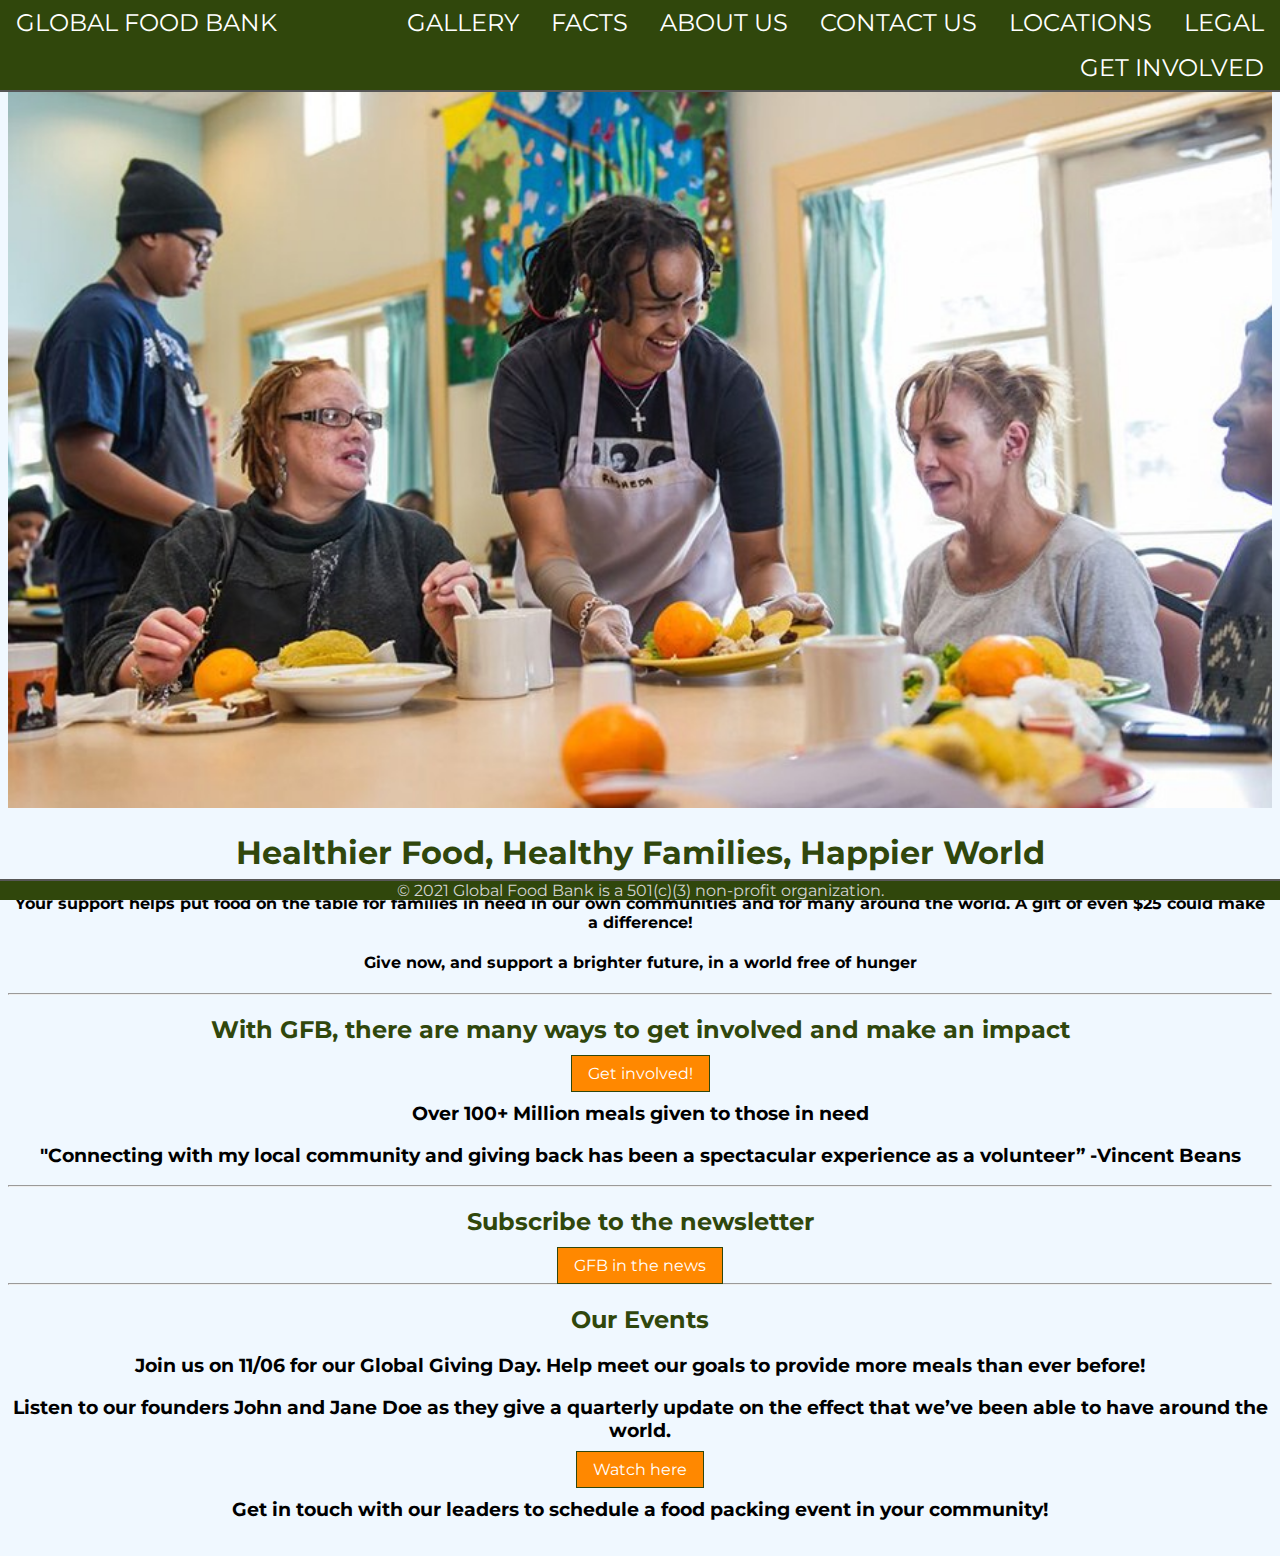
<file: pages/index.html>
<!DOCTYPE HTML>

<html>
    <head>
        <title>Global Food Bank</title>
        <meta charset="UTF-8">
        <meta name = "viewport" content="width=device-width", initial-scale="1">
        <link rel="stylesheet" type="text/css" href="style.css">
        <link rel="preconnect" href="https://fonts.googleapis.com">
        <link rel="preconnect" href="https://fonts.gstatic.com" crossorigin>
        <link href="https://fonts.googleapis.com/css2?family=Montserrat:wght@400;500;600&display=swap" rel="stylesheet">
        <style>
            body {
                text-align: center;
            }
        </style>
    </head>
    <body>
        <nav id="content-desktop" class="topbar">
            <a href="index.html" class="title" style="font-size: 24px;">GLOBAL FOOD BANK</a>
            <a href="legal.html" class="bar-button">LEGAL</a>
            <a href="mapPage.html" class="bar-button">LOCATIONS</a>
            <a href="contact.html" class="bar-button">CONTACT US</a>
            <a href="about.html" class="bar-button">ABOUT US</a>
            <a href="facts.html" class="bar-button">FACTS</a>
            <a href="gallery.html" class="bar-button">GALLERY</a>
            <a href="get_involved.html" class="bar-button">GET INVOLVED</a>
        </nav>
        <nav id="content-mobile" class="topbar">
            <label for="hamburger">&#9776;</label>
            <input type="checkbox" id="hamburger"/>
            <a href="index.html" class="title">GLOBAL FOOD BANK</a>

            <div id="items">
                <a href="legal.html" class="bar-button">LEGAL</a>
                <a href="mapPage.html" class="bar-button">LOCATIONS</a>
                <a href="contact.html" class="bar-button">CONTACT US</a>
                <a href="about.html" class="bar-button">ABOUT US</a>
                <a href="facts.html" class="bar-button">FACTS</a>
                <a href="gallery.html" class="bar-button">GALLERY</a>
                <a href="get_involved.html" class="bar-button">GET INVOLVED</a>
            </div>
        </nav>
        <img src="images/food_bank_img_3.jpeg" class="under-nav banner">
        <h1>Healthier Food, Healthy Families, Happier World</h1>
        <h4>Your support helps put food on the table for families in need in our own communities and for many around the world. A gift of even $25 could make a difference!</h4>
        <h4>Give now, and support a brighter future, in a world free of hunger</h4>
        <hr>
        <h2>With GFB, there are many ways to get involved and make an impact</h2>
        <a class="page-button" href="get_involved.html">Get involved!</a>
        <h3>Over 100+ Million meals given to those in need</h3>
        <h3>"Connecting with my local community and giving back has been a spectacular experience as a volunteer” -Vincent Beans</h3>
        <hr>
        <h2>Subscribe to the newsletter</h2>
        <a class="page-button" href="https://www.bbc.com/">GFB in the news</a>
        <hr>
        <h2>Our Events</h2>
        <h3>Join us on 11/06 for our Global Giving Day. Help meet our goals to provide more meals than ever before!</h3>
        <h3>Listen to our founders John and Jane Doe as they give a quarterly update on the effect that we’ve been able to have around the world.</h3>
        <a class="page-button" href="https://www.youtube.com/watch?v=dQw4w9WgXcQ">Watch here</a>
        <h3 class="above-footer">Get in touch with our leaders to schedule a food packing event in your community!</h3>
        <div class="footer">&copy; 2021 Global Food Bank is a 501(c)(3) non-profit organization.</div>
    </body>
</html>
</file>
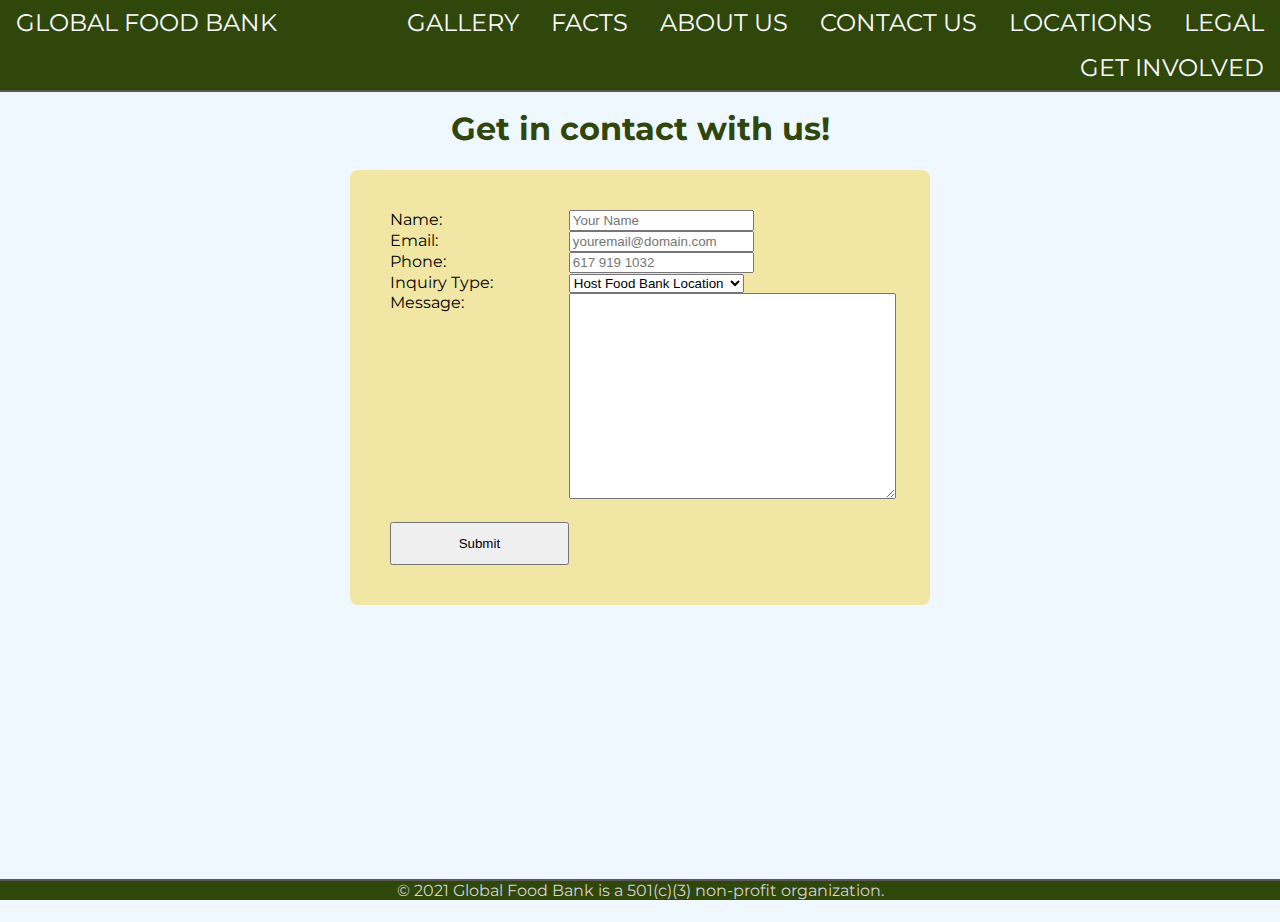
<file: pages/contact.html>
<!DOCTYPE HTML>
<html>
    <head>
      <meta http-equiv="Content-Type" content="text/html; charset=utf-8" />
        <title>Global Food Bank</title>
        <meta charset="UTF-8">
        <meta name = "viewport" content="width=device-width", initial-scale="1">
        <link rel="stylesheet" type="text/css" href="style.css">
        <link rel="preconnect" href="https://fonts.googleapis.com">
        <link rel="preconnect" href="https://fonts.gstatic.com" crossorigin>
        <link href="https://fonts.googleapis.com/css2?family=Montserrat:wght@400;500;600&display=swap" rel="stylesheet">
        <script src="https://cdnjs.cloudflare.com/ajax/libs/jquery/3.6.0/jquery.min.js" integrity="sha512-894YE6QWD5I59HgZOGReFYm4dnWc1Qt5NtvYSaNcOP+u1T9qYdvdihz0PPSiiqn/+/3e7Jo4EaG7TubfWGUrMQ==" crossorigin="anonymous" referrerpolicy="no-referrer"></script>
      </head>
    <body>
        <nav id="content-desktop" class="topbar">
            <a href="index.html" class="title" style="font-size: 24px;">GLOBAL FOOD BANK</a>
            <a href="legal.html" class="bar-button">LEGAL</a>
            <a href="mapPage.html" class="bar-button">LOCATIONS</a>
            <a href="contact.html" class="bar-button">CONTACT US</a>
            <a href="about.html" class="bar-button">ABOUT US</a>
            <a href="facts.html" class="bar-button">FACTS</a>
            <a href="gallery.html" class="bar-button">GALLERY</a>
            <a href="get_involved.html" class="bar-button">GET INVOLVED</a>
        </nav>
        <nav id="content-mobile" class="topbar">
            <label for="hamburger">&#9776;</label>
            <input type="checkbox" id="hamburger"/>
            <a href="index.html" class="title">GLOBAL FOOD BANK</a>

            <div id="items">
                <a href="legal.html" class="bar-button">LEGAL</a>
                <a href="mapPage.html" class="bar-button">LOCATIONS</a>
                <a href="contact.html" class="bar-button">CONTACT US</a>
                <a href="about.html" class="bar-button">ABOUT US</a>
                <a href="facts.html" class="bar-button">FACTS</a>
                <a href="gallery.html" class="bar-button">GALLERY</a>
                <a href="get_involved.html" class="bar-button">GET INVOLVED</a>
            </div>
        </nav>

        <div class="maincontent under-nav above-footer">
            <h1> Get in contact with us!</h1>
            <form id="survey-form" name = "contact" method="post" onsubmit="return false">

              <p><label for="name" id="name-label">Name:</label>
              <input id="name"  name="name" placeholder="Your Name"></input><div id="errName" class="errMsg">Name is required</div></p>

              <p><label for="email" id="email-label">Email:</label>
              <input id="email"  name = "email" placeholder="youremail@domain.com"></input><div id="errEmail" class="errMsg">Email is required</div></p>
              

              <p><label for="phoneNum" id="phoneNum-label">Phone:</label>
              <input id="phoneNum"  name = "phoneNum" placeholder="617 919 1032"></input><div id="errPhone" class="errMsg">Phone is required</div></p>

              <p><label for="dropdown" id="amount">Inquiry Type:</label>
              <select id="dropdown">
                <option value="opt1"> Host Food Bank Location </option>
                <option value="opt2"> Provide Financial Support  </option>
                <option value="opt3"> Provide Staffing Support </option>
                <option value="opt4"> General Query </option>
              </select></p>

              <p><label id="textarea">Message:</label>
              <textarea id="textarea" name = "message" rows="5" class="textbox"></textarea>
              <div id="errMessage" class="errMsg">Message is required</div></p>
              <br>

              <input id="submit" type="submit" value="Submit" class="submit-button" onclick="validate()">
            </form>
            <div id="submitted"><h2>Your message was submitted!</h2></div>
        </div>
      <div class="footer">&copy; 2021 Global Food Bank is a 501(c)(3) non-profit organization.</div>
      <script language = "javascript">
        function validate() {
          err = false;
          document.getElementById("errName").style.display = "none";
          document.getElementById("errEmail").style.display = "none";
          document.getElementById("errPhone").style.display = "none";
          document.getElementById("errMessage").style.display = "none";
          with (document.contact)
          {
            if (name.value=="")
            {
              console.log("name");
              document.getElementById("errName").style.display = "inline-block";
              name.focus();
              err=true;
            }
            if (email.value=="")
            {
              console.log("email");
              document.getElementById("errEmail").style.display = "inline-block";
              email.focus();
              err=true;
            }
            if (phoneNum.value=="")
            {
              console.log("phone");
              document.getElementById("errPhone").style.display = "inline-block";
              phoneNum.focus();
              err=true;
            }
            if (message.value=="")
            {
              console.log("message");
              document.getElementById("errMessage").style.display = "inline-block";
              message.focus();
              err=true;
            }
          }
          if (!err) {
            $("#submitted").fadeIn(1000);
          }
          return !err;
        }
      </script>
<style>

#submitted {
  display: none;
  text-align: center;
}

h1 {
  text-align: center;
}

label {
  display: table-cell;
  vertical-align: top;
}

input {
  display: table-cell;
}

p {
  display: table-row;
}

div.maincontent {
  display: block;
  height: 90vh;
  object-fit: contain;
  overflow: hidden;
}

.textbox {
  width:100%;
  height: 200px;
}

form {
  background: rgb(241, 230, 163);
  padding: 2.5rem 2.5rem;
  border-radius: 8px;
  width:500px;
  margin: auto;
  text-align: left;
  display: table;
}

input.submit-button {
  width: 100%;
  padding: 0.75rem;
}
.errMsg {
  color: #D20E11; 
  border: solid 1px #d20e11; 
  display:none;  
  padding: 1px 15px;
}

</style>

</body>

</html>
</file>
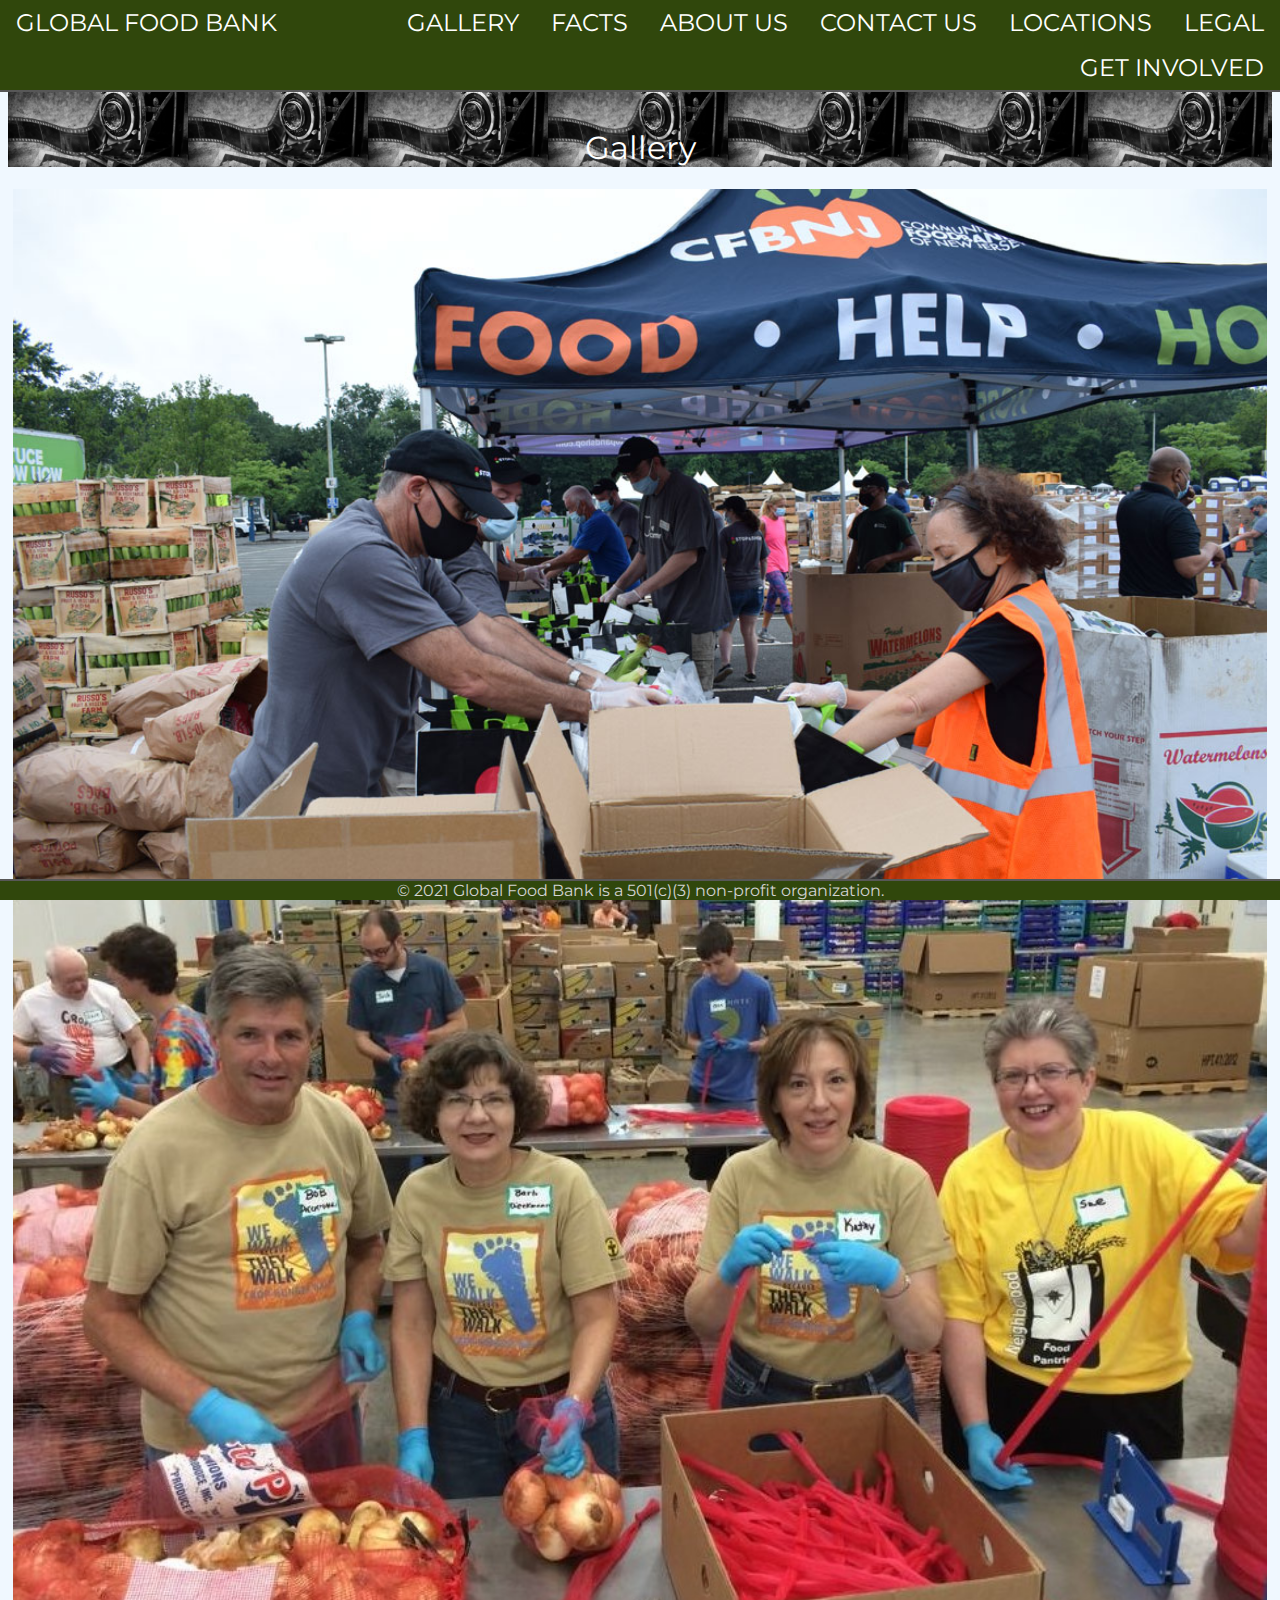
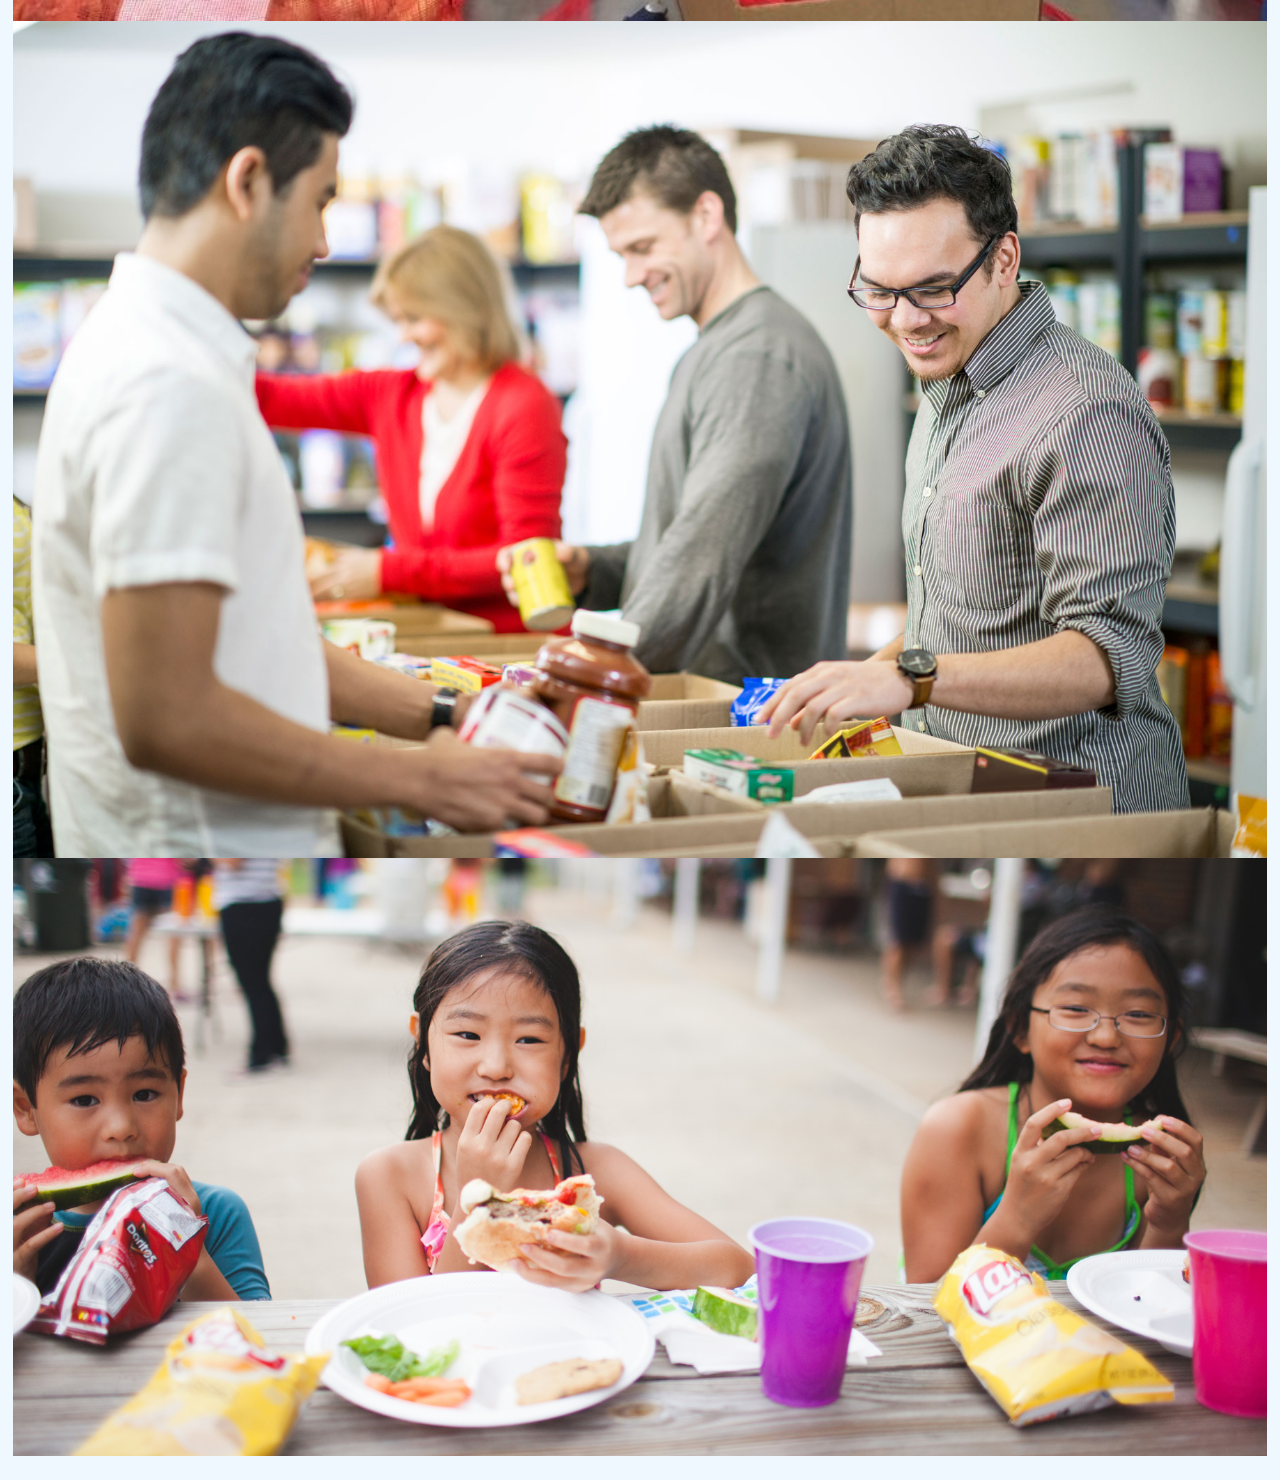
<file: pages/gallery.html>
<!DOCTYPE HTML>
<html>
    <head>
        <title>Global Food Bank</title>
        <meta charset="UTF-8">
        <meta name = "viewport" content="width=device-width", initial-scale="1">
        <link rel="stylesheet" type="text/css" href="style.css">
        <link rel="preconnect" href="https://fonts.googleapis.com">
        <link rel="preconnect" href="https://fonts.gstatic.com" crossorigin>
        <link href="https://fonts.googleapis.com/css2?family=Montserrat:wght@400;500;600&display=swap" rel="stylesheet">
        <style>
            body {
                text-align: center;
            }
            h1 {
                background-image: url(images/old-camera.jpg);
                background-size: contain;
                background-color: aliceblue;
                color: white;
                font-weight: 400;
            }
            @media only screen and (min-width: 1646px) {
                img {
                    display: inline-block;
                    width: 49vw;
                    margin-left: auto;
                    margin-right: auto;
                }
            }
            @media only screen and (max-width: 1646px) {
                img {
                    display: block;
                    width: 98vw;
                    margin-left: auto;
                    margin-right: auto;
                }
            }
        </style>
    </head>
    <body>
        <nav id="content-desktop" class="topbar">
            <a href="index.html" class="title" style="font-size: 24px;">GLOBAL FOOD BANK</a>
            <a href="legal.html" class="bar-button">LEGAL</a>
            <a href="mapPage.html" class="bar-button">LOCATIONS</a>
            <a href="contact.html" class="bar-button">CONTACT US</a>
            <a href="about.html" class="bar-button">ABOUT US</a>
            <a href="facts.html" class="bar-button">FACTS</a>
            <a href="gallery.html" class="bar-button">GALLERY</a>
            <a href="get_involved.html" class="bar-button">GET INVOLVED</a>
        </nav>
        <nav id="content-mobile" class="topbar">
            <label for="hamburger">&#9776;</label>
            <input type="checkbox" id="hamburger"/>
            <a href="index.html" class="title">GLOBAL FOOD BANK</a>

            <div id="items">
                <a href="legal.html" class="bar-button">LEGAL</a>
                <a href="mapPage.html" class="bar-button">LOCATIONS</a>
                <a href="contact.html" class="bar-button">CONTACT US</a>
                <a href="about.html" class="bar-button">ABOUT US</a>
                <a href="facts.html" class="bar-button">FACTS</a>
                <a href="gallery.html" class="bar-button">GALLERY</a>
                <a href="get_involved.html" class="bar-button">GET INVOLVED</a>
            </div>
        </nav>

        <br>
        <h1 class="center under-nav">Gallery</h1>
        <img class="left"  src = "images/food_bank_img_1.jpeg">
        <img class="right" src = "images/food_bank_img_4.jpeg">
        <img class="left"  src = "images/food_bank_img_5.jpeg">
        <img class="right above-footer" src = "images/food_bank_img_6.jpeg">

        <div class="footer">&copy; 2021 Global Food Bank is a 501(c)(3) non-profit organization.</div>
    </body>
</html>
</file>
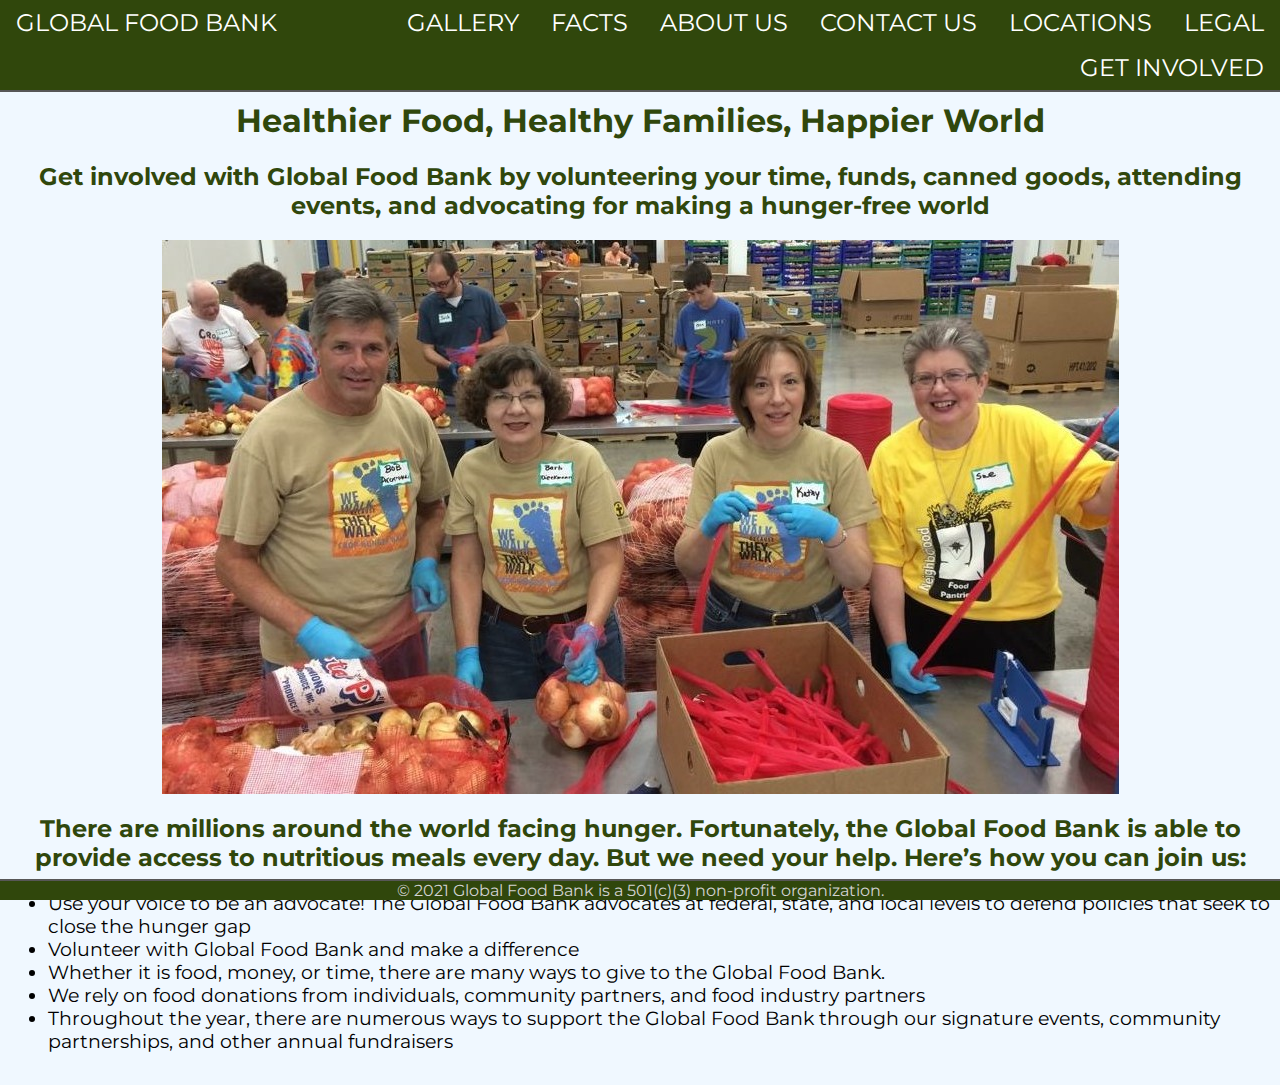
<file: pages/get_involved.html>
<!DOCTYPE HTML>
<html>
    <head>
        <title>Global Food Bank</title>
        <meta charset="UTF-8">
        <meta name = "viewport" content="width=device-width", initial-scale="1">
        <link rel="stylesheet" type="text/css" href="style.css">
        <link rel="preconnect" href="https://fonts.googleapis.com">
        <link rel="preconnect" href="https://fonts.gstatic.com" crossorigin>
        <link href="https://fonts.googleapis.com/css2?family=Montserrat:wght@400;500;600&display=swap" rel="stylesheet">
        <style>
            h1, h2 {
                text-align: center;
            }
            li {
                font-size: 14pt;
            }
        </style>
    </head>
    <body>
        <nav id="content-desktop" class="topbar">
            <a href="index.html" class="title" style="font-size: 24px;">GLOBAL FOOD BANK</a>
            <a href="legal.html" class="bar-button">LEGAL</a>
            <a href="mapPage.html" class="bar-button">LOCATIONS</a>
            <a href="contact.html" class="bar-button">CONTACT US</a>
            <a href="about.html" class="bar-button">ABOUT US</a>
            <a href="facts.html" class="bar-button">FACTS</a>
            <a href="gallery.html" class="bar-button">GALLERY</a>
            <a href="get_involved.html" class="bar-button">GET INVOLVED</a>
        </nav>
        <nav id="content-mobile" class="topbar">
            <label for="hamburger">&#9776;</label>
            <input type="checkbox" id="hamburger"/>
            <a href="index.html" class="title">GLOBAL FOOD BANK</a>

            <div id="items">
                <a href="legal.html" class="bar-button">LEGAL</a>
                <a href="mapPage.html" class="bar-button">LOCATIONS</a>
                <a href="contact.html" class="bar-button">CONTACT US</a>
                <a href="about.html" class="bar-button">ABOUT US</a>
                <a href="facts.html" class="bar-button">FACTS</a>
                <a href="gallery.html" class="bar-button">GALLERY</a>
                <a href="get_involved.html" class="bar-button">GET INVOLVED</a>
            </div>
        </nav>
        <h1 class="under-nav">Healthier Food, Healthy Families, Happier World</h1>
        <h2>Get involved with Global Food Bank by volunteering your time,
            funds, canned goods, attending events, and advocating for making
            a hunger-free world
        </h2>
        <img class="center" src="images/food_bank_img_4.jpeg">
        <h2>There are millions around the world facing hunger. Fortunately,
            the Global Food Bank is able to provide access to nutritious meals
            every day. But we need your help. Here’s how you can join us:
        </h2>
        <ul class="above-footer">
            <li>Use your voice to be an advocate! The Global Food Bank advocates
                at federal, state, and local levels to defend policies that seek
                to close the hunger gap
            </li>
            <li>Volunteer with Global Food Bank and make a difference</li>
            <li>Whether it is food, money, or time, there are many ways to give to the Global Food Bank.</li>
            <li>We rely on food donations from individuals, community partners, and food industry partners</li>
            <li>Throughout the year, there are numerous ways to support the Global Food Bank through our
                signature events, community partnerships, and other annual fundraisers</li>
        </ul>
        <div class="footer">&copy; 2021 Global Food Bank is a 501(c)(3) non-profit organization.</div>
    </body>
</html>
</file>
<file: pages/style.css>
body,h1,h2,h3,h4,h5,h6 {
    font-family: 'Montserrat', sans-serif;
}

body {
    background-color: aliceblue;
}

h1, h2 {
    color: #30470c;
}

a {
    text-decoration: none;
}

#content-desktop {display: block;}
#content-mobile  {display: none;}

.topbar {
    position: fixed;
    width: 100%;
    top: 0;
    left: 0;
    display: inline-block;
    background-color: #30470c;
    border-bottom: 2px solid rgb(87, 87, 87);
}

.footer {
    position: fixed;
    width: 100%;
    bottom: 0;
    left: 0;
    text-align: center;
    background-color: #30470c;
    color: lightgray;
    border-top: 2px solid rgb(87, 87, 87);
}

.under-nav {
    padding-top: 40px;
}

@media only screen and (max-width: 1398px) and (min-width: 768px) {
    .under-nav {
        padding-top: 80px;
    }
}

.above-footer {
    padding-bottom: 16px;
}

.bar-button {
    padding: 8px 16px;
    float: right;
    width: auto;
    border: none;
    display: block;
    color: white;
}

.page-button {
    padding: 8px 16px;
    width: 64px;
    border: 1px solid #30470c;
    background-color: rgb(255, 136, 0);
    color: white;
}

.title {
    color: white;
    float: left;
    padding: 8px 16px;
    width: auto;
    border: none;
    display: block;
    font-size: 24px;
}

.banner {
    width: 100%;
    max-height: 80vh;
    overflow: hidden;
    object-fit: cover;
}

.center {
    display: block;
    margin-left: auto;
    margin-right: auto;
}

@media only screen and (min-width: 1646px) {
    .right {
        float: right;
        text-align: right;
    }
    .left {
        float: left;
        text-align: left;
    }
}

#content-mobile label {
    display: inline-block;
    padding: 10px;
    color: white
}

#items { display: none; }
#items a { 
    width: 100%;
    font-size: 14px;
 }

#content-desktop a { font-size: 24px; }
#content-mobile input { display: none; }
#content-mobile input:checked ~ #items { display: block } 

#content-desktop {display: block}
#content-mobile  {display: none}


@media only screen and (max-width: 768px) {
    #content-desktop {display: none}
    #content-mobile  {display: block}
}
</file>
